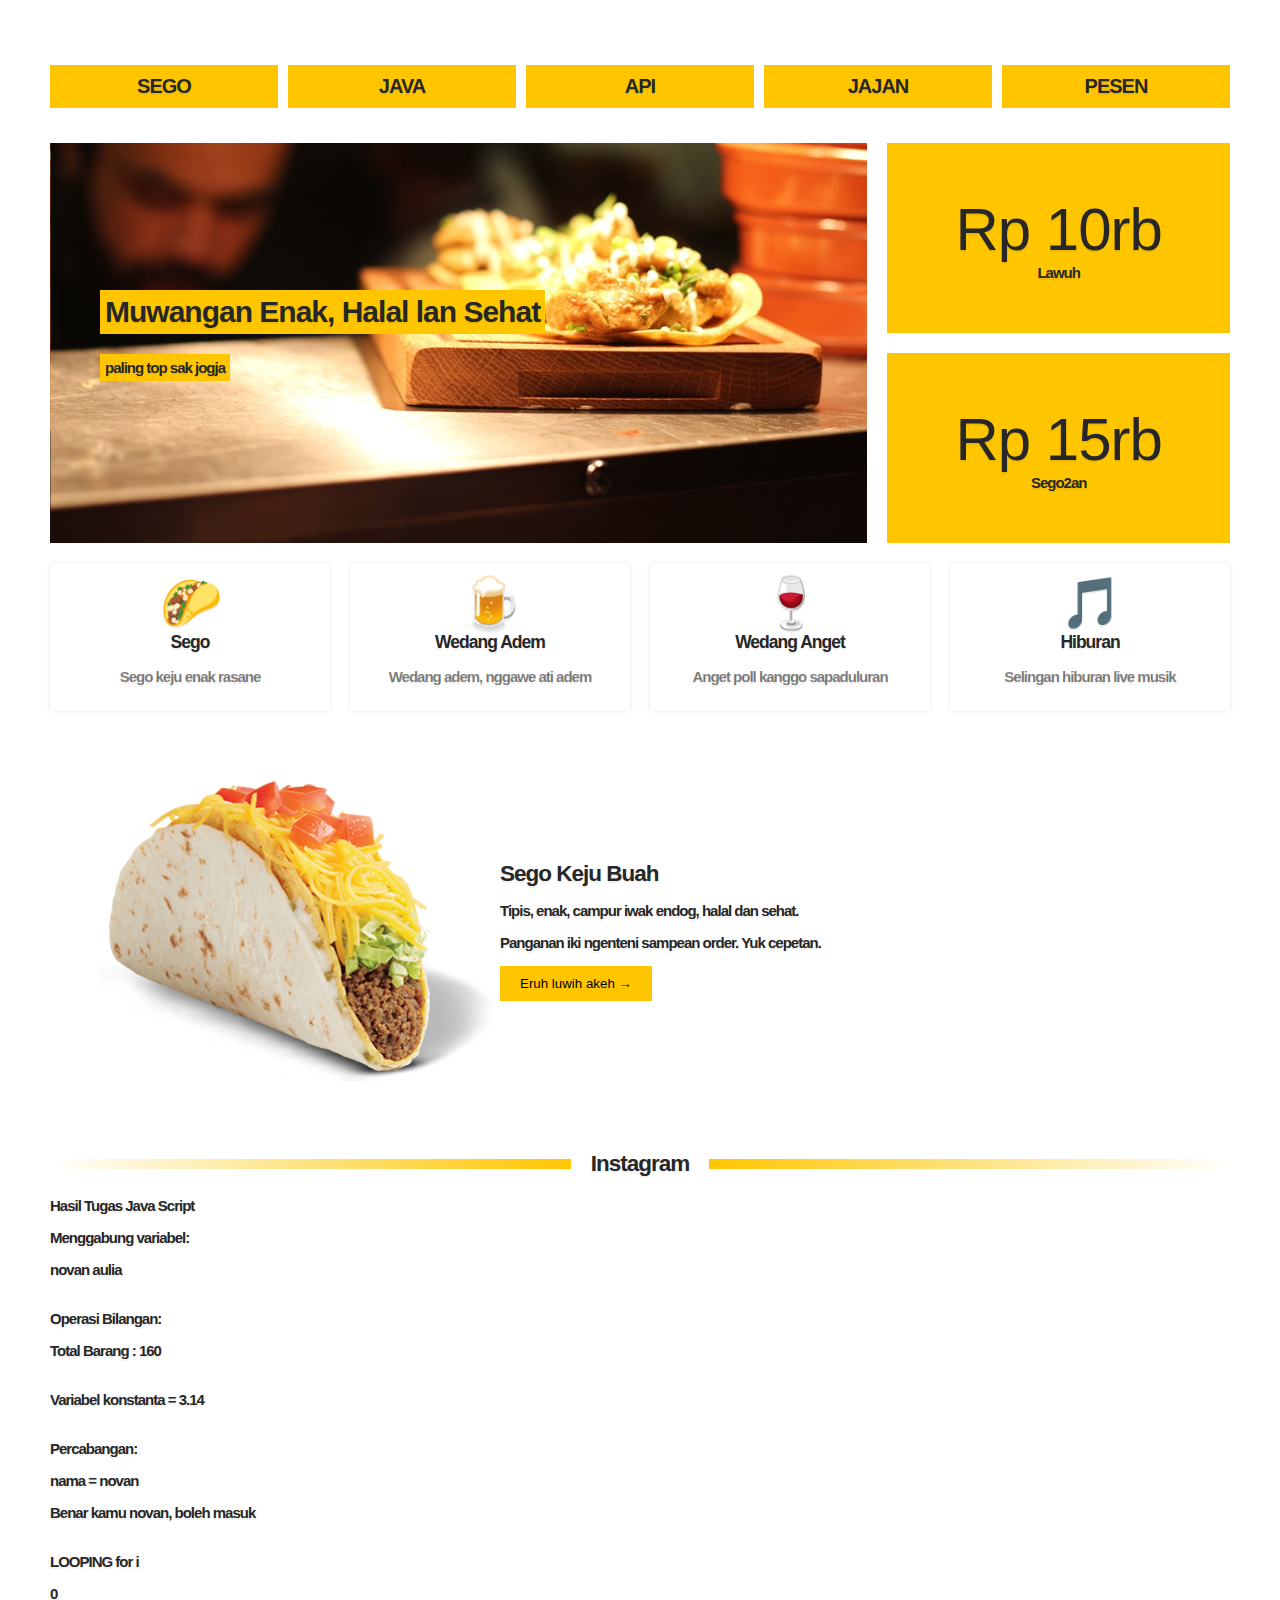
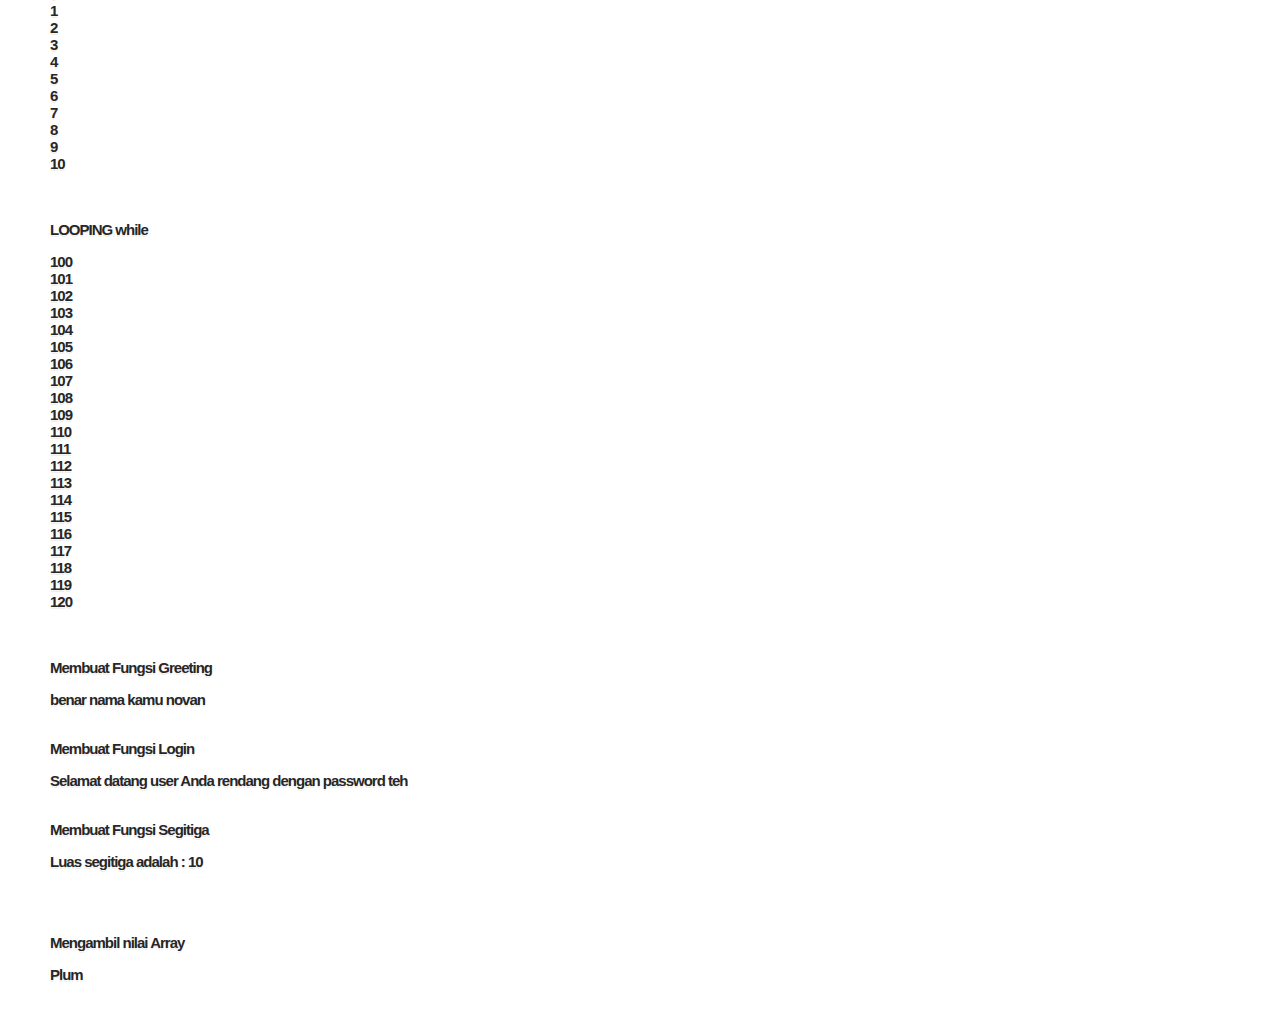
<file: index.html>
<!DOCTYPE html>
<html lang="en">
  <head>
    <meta charset="UTF-8" />
    <meta name="viewport" content="width=device-width, initial-scale=1.0" />
    <link rel="stylesheet" href="assets/styles/reset.css" />
    <link rel="stylesheet" href="assets/styles/style.css" />
    <link rel="stylesheet" href="assets/styles/custom.css" />
    <title>Portofolio 1: Novan</title>
  </head>

  <body>
    <div class="wrapper">
      <nav class="menu">
        <button aria-expanded="false" aria-controls="menu-list">
          <span class="open">☰</span>
          <span class="close">×</span>
          Menu
        </button>
        <ul id="menu-list">
          <li>
            <a href="">Sego</a>
          </li>
          <li>
            <a href="java.html" class="aktif">Java</a>
          </li>
          <li>
            <a href="api.html" class="aktif">API</a>
          </li>
          <li>
            <a href="">Jajan</a>
          </li>
          <li>
            <a href="">Pesen</a>
          </li>
        </ul>
      </nav>

      <div class="top">
        <header class="hero">
          <h1>Muwangan Enak, Halal lan Sehat</h1>
          <p class="hilite">paling top sak jogja</p>
        </header>
        <div class="cta cta1">
          <p class="price">Rp 10rb</p>
          <p class="wow hilite">Lawuh</p>
        </div>
        <div class="cta cta2">
          <p class="price">Rp 15rb</p>
          <p>Sego2an</p>
        </div>
      </div>

      <section class="features">
        <div class="feature">
          <span class="icon">🌮</span>
          <h3>Sego</h3>
          <p>Sego keju enak rasane</p>
        </div>
        <div class="feature">
          <span class="icon">🍺</span>
          <h3>Wedang Adem</h3>
          <p>Wedang adem, nggawe ati adem</p>
        </div>
        <div class="feature">
          <span class="icon">🍷</span>
          <h3>Wedang Anget</h3>
          <p>Anget poll kanggo sapaduluran</p>
        </div>
        <div class="feature">
          <span class="icon">🎵</span>
          <h3>Hiburan</h3>
          <p>Selingan hiburan live musik</p>
        </div>
      </section>

      <section class="about">
        <img src="assets/images/queso-taco.png" alt="Yummy Taco" class="about__mockup" />
        <div class="about__details">
          <h2>Sego Keju Buah</h2>
          <p>Tipis, enak, campur iwak endog, halal dan sehat.</p>
          <p>Panganan iki ngenteni sampean order. Yuk cepetan.</p>
          <button>Eruh luwih akeh →</button>
        </div>
      </section>

      <section class="gallery">
        <h2>Instagram</h2>
      </section>
    </div>

    <!-- ======= Footer ======= -->
    <footer id="footer">
      <div class="container"></div>
    </footer>

    <p>Hasil Tugas Java Script</p>
    <p>
      <script src="assets/js/functions.js"></script>
    </p>

    <script>
      const navButton = document.querySelector("button[aria-expanded]");

      function toggleNav({ target }) {
        const expanded = target.getAttribute("aria-expanded") === "true" || false;
        navButton.setAttribute("aria-expanded", !expanded);
      }

      navButton.addEventListener("click", toggleNav);
    </script>
  </body>
</html>
</file>
<file: assets/styles/style.css>
body {
    font-size: 15px;
  }
  
  button {
    background: #ffc600;
    border: 0;
    padding: 10px 20px;
  }
  
  img {
    max-width: 100%;
  }
  
  /* .wrapper */
  
  .wrapper {
    display: grid;
    grid-gap: 20px;
  }
  
  .top {
    display: grid;
    grid-gap: 20px;
    grid-template-areas:
      "hero hero cta1"
      "hero hero cta2"
  }
  
  .hero {
    grid-area: hero;
    min-height: 400px;
    background: white url(../images/taco.jpg);
    background-size: cover;
    background-position: bottom right;
    padding: 50px;
    display: flex;
    flex-direction: column;
    align-items: start;
    justify-content: center;
  }
  
  .hero > * {
    background: var(--yellow);
    padding: 5px;
  }
  
  .cta {
    background: var(--yellow);
    display: grid;
    align-items: center;
    justify-items: center;
    align-content: center;
  }
  
  .cta p {
    margin: 0;
  }
  
  .cta1 {
    grid-area: cta1;
    /*background: red;*/
    /*color: white;*/
  }
  
  .cta2 {
    grid-area: cta2;
  }
  
  .price {
    font-size: 60px;
    font-weight: 300;
  }
  
  /* Navigation */
  
  .menu ul {
    display: grid;
    grid-gap: 10px;
    padding: 0;
    list-style: none;
    grid-template-columns: repeat(auto-fit, minmax(100px, 1fr));
  }
  
  .menu a {
    background: var(--yellow);
    display: block;
    text-decoration: none;
    padding: 10px;
    text-align: center;
    color: var(--black);
    text-transform: uppercase;
    font-size: 20px;
  }
  
  [aria-controls="menu-list"] {
    display: none;
  }
  
  /* Features! */
  
  .features {
    display: grid;
    grid-gap: 20px;
    grid-template-columns: repeat(auto-fit, minmax(200px, 1fr));
  }
  
  .feature {
    background: white;
    padding: 10px;
    border: 1px solid white;
    text-align: center;
    box-shadow: 0 0 4px  rgba(0,0,0,0.1);
  }
  
  .feature .icon {
    font-size: 50px;
  }
  .feature p {
    color: rgba(0,0,0,0.5);
  }
  
  /* About Section */
  
  .about {
    background: white;
    padding:50px;
    display: grid;
    grid-template-columns: 400px 1fr;
    align-items: center;
  }
  
  /* Gallery! */
  
  .gallery {
    display: grid;
    grid-gap: 20px;
    grid-template-columns: repeat(auto-fit, minmax(200px, 1fr));
  }
  
  .gallery img {
    width: 100%;
  }
  
  .gallery h2 {
    grid-column: 1 / -1;
    display: grid;
    grid-template-columns: 1fr auto 1fr;
    grid-gap: 20px;
    align-items: center;
  }
  
  .gallery h2:before, .gallery h2:after {
    display: block;
    content: '';
    height: 10px;
    background: linear-gradient(to var(--direction, left), var(--yellow), transparent);
  }
  
  .gallery h2:after {
    --direction: right;
  }
  
  @media (max-width: 1000px) {
    .menu {
      perspective: 800px;
    }
    [aria-controls="menu-list"] {
      display: block;
      margin-bottom: 10px;
    }
  
    .menu ul {
      max-height: 0;
      overflow: hidden;
      transform: rotateX(90deg);
      transition: all 0.5s;
    }
  
    [aria-expanded="true"] ~ ul {
      display: grid;
      max-height: 500px;
      transform: rotateX(0);
    }
  
    [aria-expanded="false"] .close {
      display: none;
    }
  
    [aria-expanded="true"] .close {
      display: inline-block;
    }
  
    [aria-expanded="true"] .open {
      display: none;
    }
  
  }
  
  @media (max-width: 700px) {
    .top {
      grid-template-areas:
        "hero hero"
        "cta1 cta2"
    }
    /* About */
    .about {
      grid-template-columns: 1fr;
    }
  }
  
  @media (max-width: 500px) {
    .top {
      grid-template-areas:
        "hero"
        "cta1"
        "cta2"
    }
  }
</file>
<file: assets/styles/custom.css>
body {
  background-color: ##fffaf0;
  background-image: none;
}

img {
  width: 100%;
  height: auto;
}

h1 {
  /*color: green;*/
}

p {
  /*color: blue;*/
}

.hilite {
  /*color: white;*/
}

.wow {
  /*font-size: 100px;*/
}

/*Tampilan Mobile*/
@media only screen and (max-width: 600px) {
  .hero {
    /* background: none; */
  }
}
</file>
